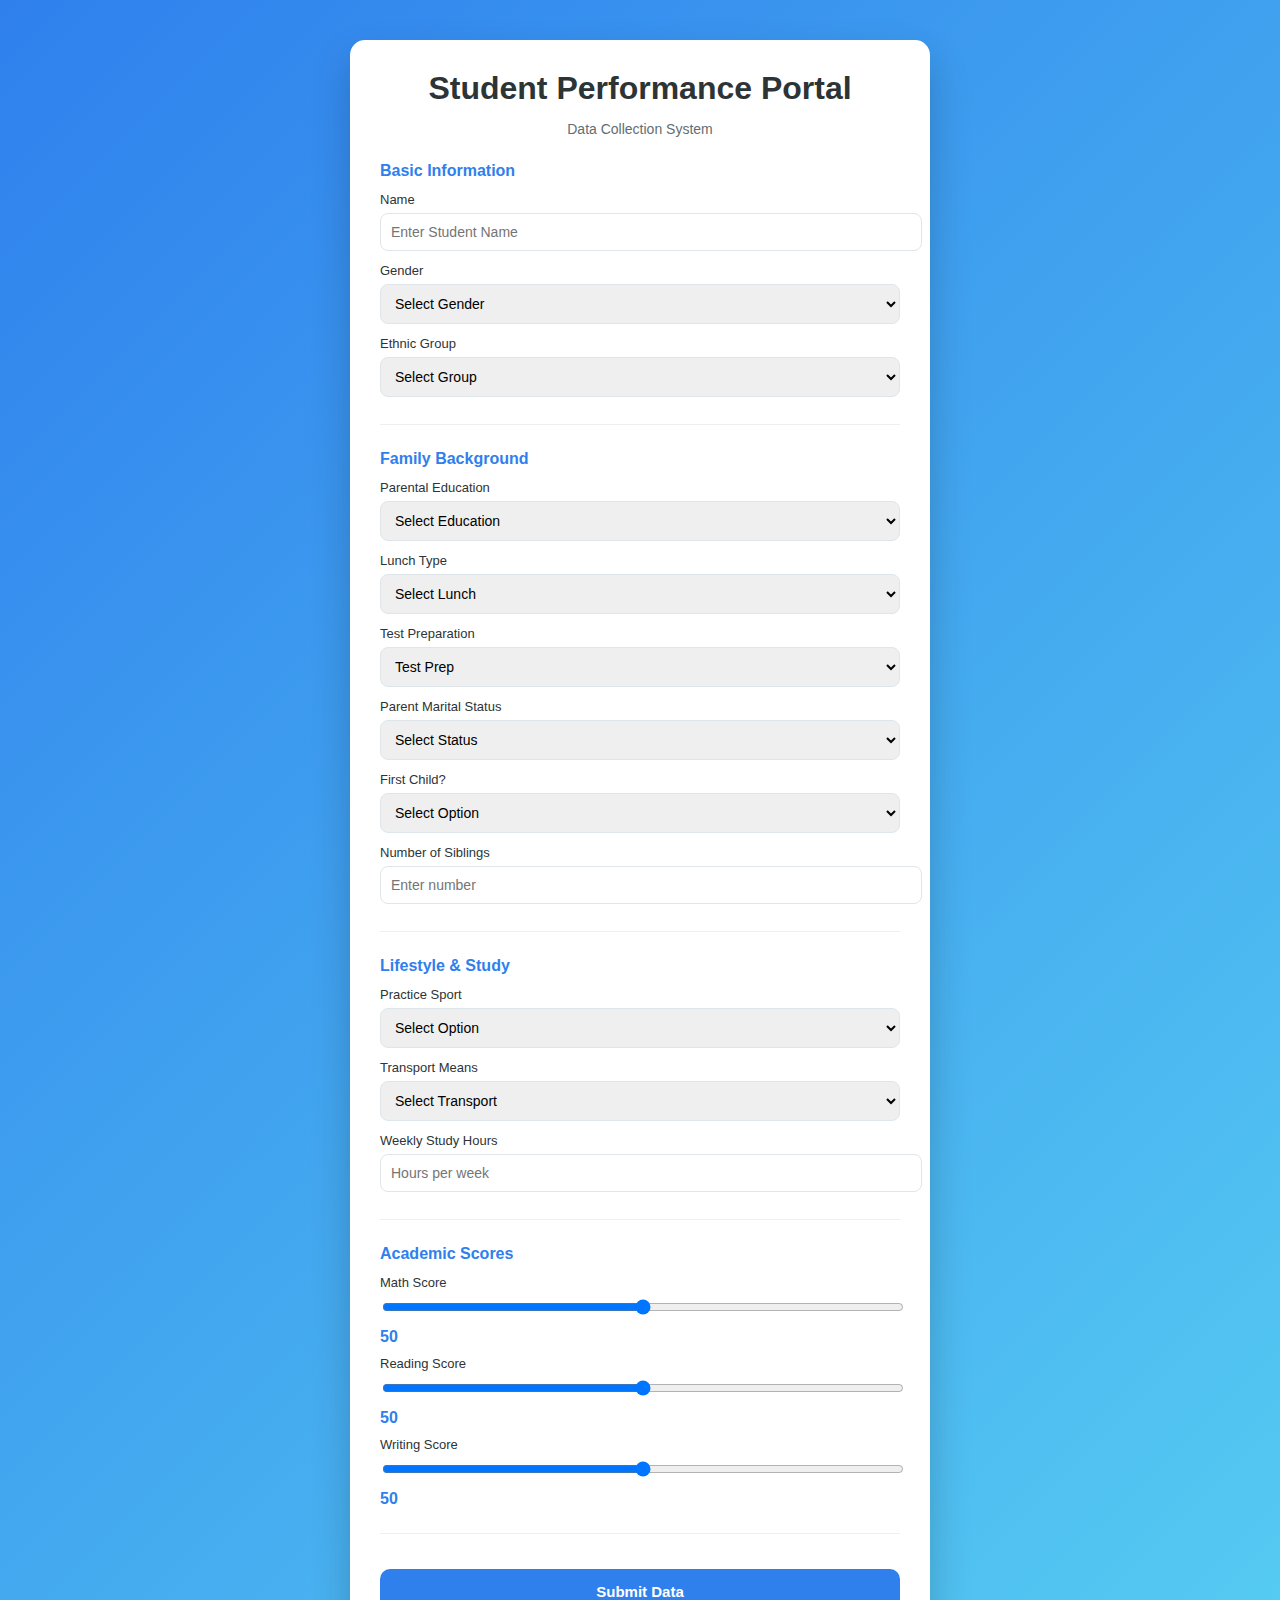
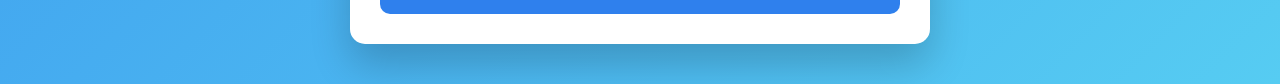
<file: index.html>
<!DOCTYPE html>
<html>
<head>
    <title>Student Performance System</title>
    <link rel="stylesheet" href="style.css">
</head>

<body>

<div class="container">

    <h1>Student Performance Portal</h1>
    <p class="subtitle">Data Collection System</p>

    <!-- BASIC INFO -->
    <div class="section">
        <h3>Basic Information</h3>

        <label>Name</label>
        <input type="text" id="Name" placeholder="Enter Student Name">

        <label>Gender</label>
        <select id="Gender">
            <option value="">Select Gender</option>
            <option value="M">Male</option>
            <option value="F">Female</option>
        </select>

        <label>Ethnic Group</label>
        <select id="EthnicGroup">
            <option value="">Select Group</option>
            <option>Group A</option>
            <option>Group B</option>
            <option>Group C</option>
            <option>Group D</option>
            <option>Group E</option>
        </select>
    </div>

    <!-- FAMILY -->
    <div class="section">
        <h3>Family Background</h3>

        <label>Parental Education</label>
        <select id="ParentEduc">
            <option value="">Select Education</option>
            <option>High School</option>
            <option>Associate Degree</option>
            <option>Bachelor’s Degree</option>
            <option>Master’s Degree</option>
        </select>

        <label>Lunch Type</label>
        <select id="LunchType">
            <option value="">Select Lunch</option>
            <option>Standard</option>
            <option>Free/Reduced</option>
        </select>

        <label>Test Preparation</label>
        <select id="TestPrep">
            <option value="">Test Prep</option>
            <option>Completed</option>
            <option>None</option>
        </select>

        <label>Parent Marital Status</label>
        <select id="ParentMaritalStatus">
            <option value="">Select Status</option>
            <option>Married</option>
            <option>Single</option>
            <option>Divorced</option>
        </select>

        <label>First Child?</label>
        <select id="IsFirstChild">
            <option value="">Select Option</option>
            <option value="1">Yes</option>
            <option value="0">No</option>
        </select>

        <label>Number of Siblings</label>
        <input type="number" id="NrSiblings" placeholder="Enter number">
    </div>

    <!-- LIFESTYLE -->
    <div class="section">
        <h3>Lifestyle & Study</h3>

        <label>Practice Sport</label>
        <select id="PracticeSport">
            <option value="">Select Option</option>
            <option>Regularly</option>
            <option>Sometimes</option>
            <option>Never</option>
        </select>

        <label>Transport Means</label>
        <select id="TransportMeans">
            <option value="">Select Transport</option>
            <option>School Bus</option>
            <option>Private Vehicle</option>
            <option>Public Transport</option>
        </select>

        <label>Weekly Study Hours</label>
        <input type="number" id="WklyStudyHours" placeholder="Hours per week">
    </div>

    <!-- SCORES -->
    <div class="section">
        <h3>Academic Scores</h3>

        <label>Math Score</label>
        <input type="range" id="MathScore" min="0" max="100" value="50" oninput="updateValue('mathVal', this.value)">
        <span id="mathVal">50</span>

        <label>Reading Score</label>
        <input type="range" id="ReadingScore" min="0" max="100" value="50" oninput="updateValue('readingVal', this.value)">
        <span id="readingVal">50</span>

        <label>Writing Score</label>
        <input type="range" id="WritingScore" min="0" max="100" value="50" oninput="updateValue('writingVal', this.value)">
        <span id="writingVal">50</span>
    </div>

    <button onclick="submitData()">Submit Data</button>

</div>

<script src="script.js"></script>

</body>
</html>
</file>
<file: style.css>
body {
    font-family: 'Segoe UI', sans-serif;
    background: linear-gradient(135deg, #2f80ed, #56ccf2);
    margin: 0;
    padding: 0;
}

.container {
    width: 520px;
    margin: 40px auto;
    background: white;
    padding: 30px;
    border-radius: 15px;
    box-shadow: 0 20px 40px rgba(0,0,0,0.2);
}

h1 {
    margin: 0;
    text-align: center;
    color: #2d3436;
}

.subtitle {
    text-align: center;
    color: #636e72;
    margin-bottom: 25px;
    font-size: 14px;
}

.section {
    margin-bottom: 25px;
    padding-bottom: 15px;
    border-bottom: 1px solid #ecf0f1;
}

h3 {
    margin-bottom: 12px;
    color: #2f80ed;
    font-size: 16px;
}

label {
    display: block;
    font-size: 13px;
    margin-bottom: 6px;
    color: #2d3436;
    font-weight: 500;
}

input, select {
    width: 100%;
    padding: 10px;
    margin-bottom: 12px;
    border-radius: 8px;
    border: 1px solid #dfe6e9;
    font-size: 14px;
    transition: 0.2s;
}

input:focus, select:focus {
    outline: none;
    border-color: #2f80ed;
    box-shadow: 0 0 0 2px rgba(47,128,237,0.1);
}

input[type=range] {
    padding: 0;
}

button {
    width: 100%;
    padding: 14px;
    background: #2f80ed;
    color: white;
    border: none;
    border-radius: 10px;
    font-size: 15px;
    font-weight: bold;
    cursor: pointer;
    transition: 0.2s;
    margin-top: 10px;
}

button:hover {
    background: #1366d6;
}

span {
    font-weight: bold;
    color: #2f80ed;
    display: block;
    margin-bottom: 10px;
}
</file>
